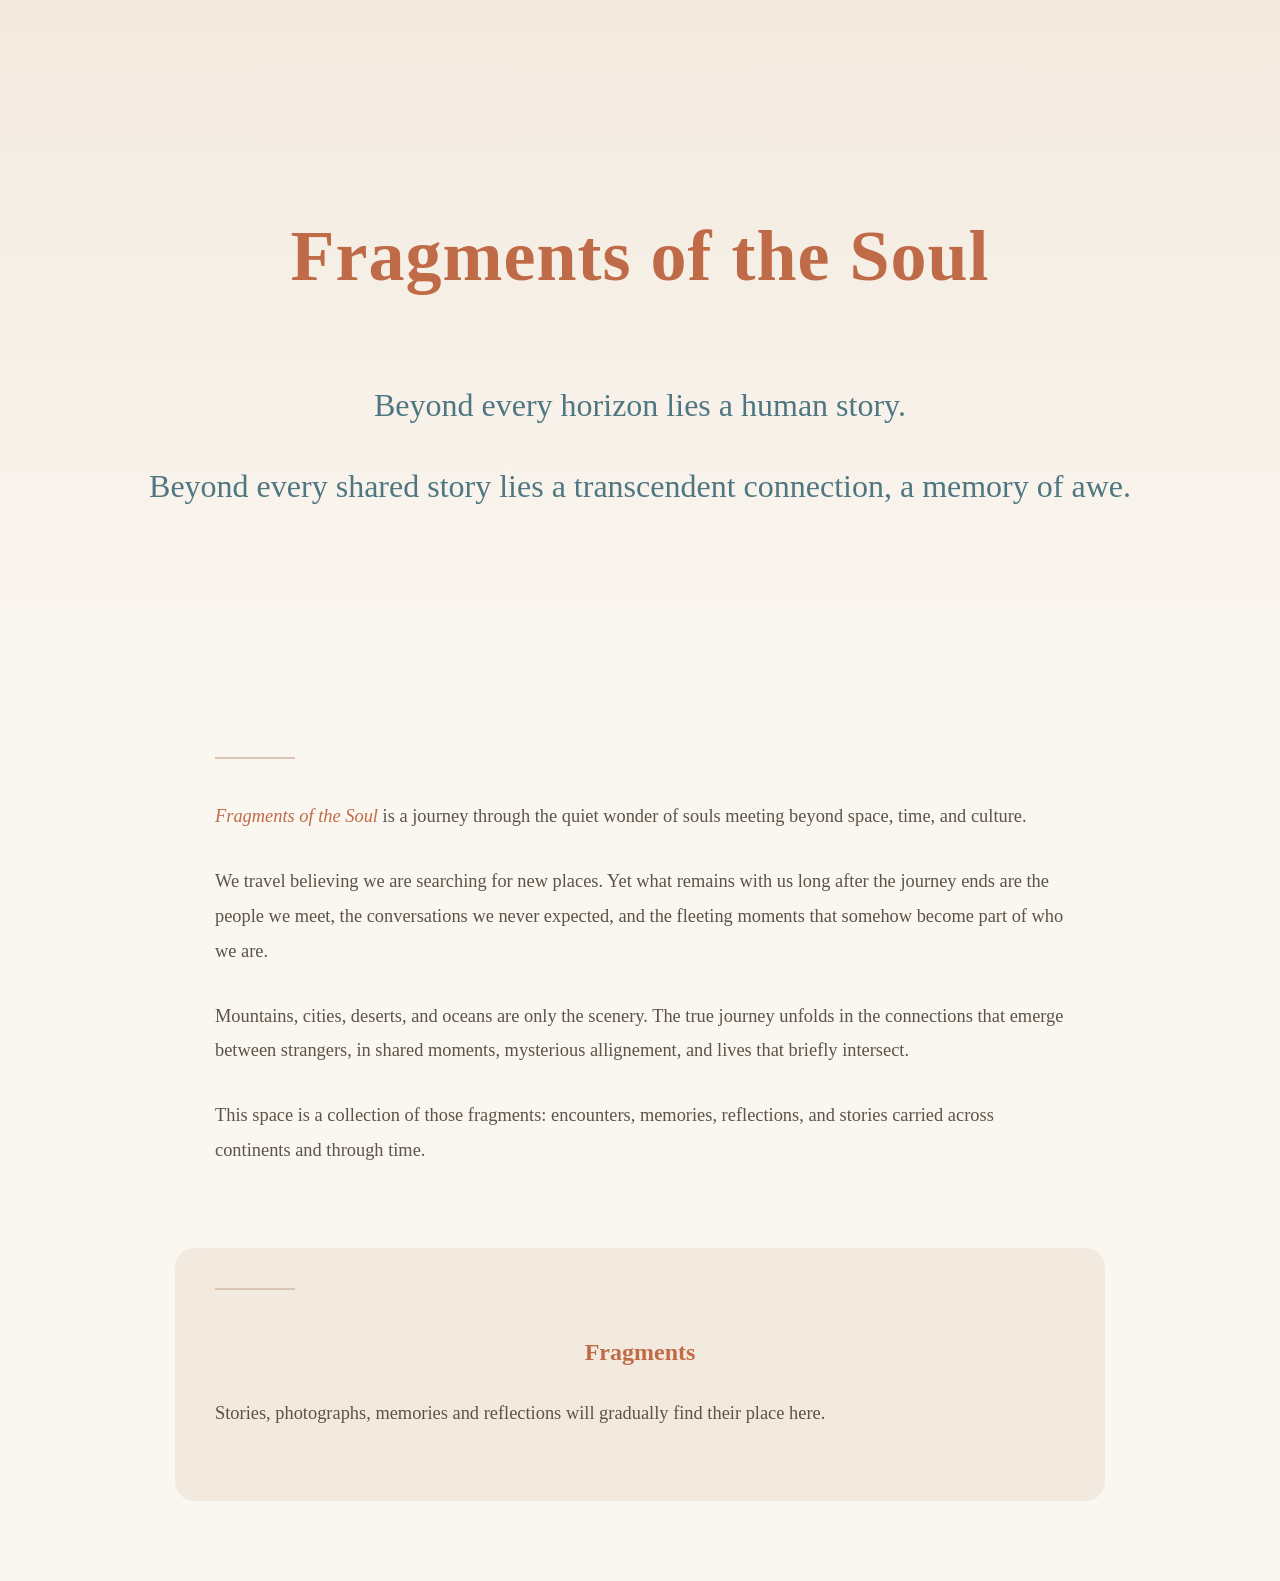
<file: index.html>
<!DOCTYPE html>
<html lang="en">

<head>
    <meta charset="UTF-8">
    <meta name="viewport" content="width=device-width, initial-scale=1.0">

    <title>Fragments of the Soul</title>

    <link rel="stylesheet" href="styles.css">
</head>

<body>

<header>
    <h1>Fragments of the Soul</h1>

    <h2>Beyond every horizon lies a human story.</h2>

    <h2>Beyond every shared story lies a transcendent connection, a memory of awe.</h2>
</header>

<section>
    <p>
        <em>Fragments of the Soul</em> is a journey through the quiet wonder
        of souls meeting beyond space, time, and culture.
    </p>

    <p>
        We travel believing we are searching for new places.
        Yet what remains with us long after the journey ends are the people we meet,
        the conversations we never expected, and the fleeting moments that somehow
        become part of who we are.
    </p>

    <p>
        Mountains, cities, deserts, and oceans are only the scenery.
        The true journey unfolds in the connections that emerge between strangers,
        in shared moments, mysterious allignement, and lives that briefly intersect.
    </p>

    <p>
        This space is a collection of those fragments:
        encounters, memories, reflections, and stories carried across continents
        and through time.
    </p>
</section>

<section>
    <h2>Fragments</h2>

    <p>
        Stories, photographs, memories and reflections will gradually
        find their place here.
    </p>
</section>

</body>
</html>
</file>
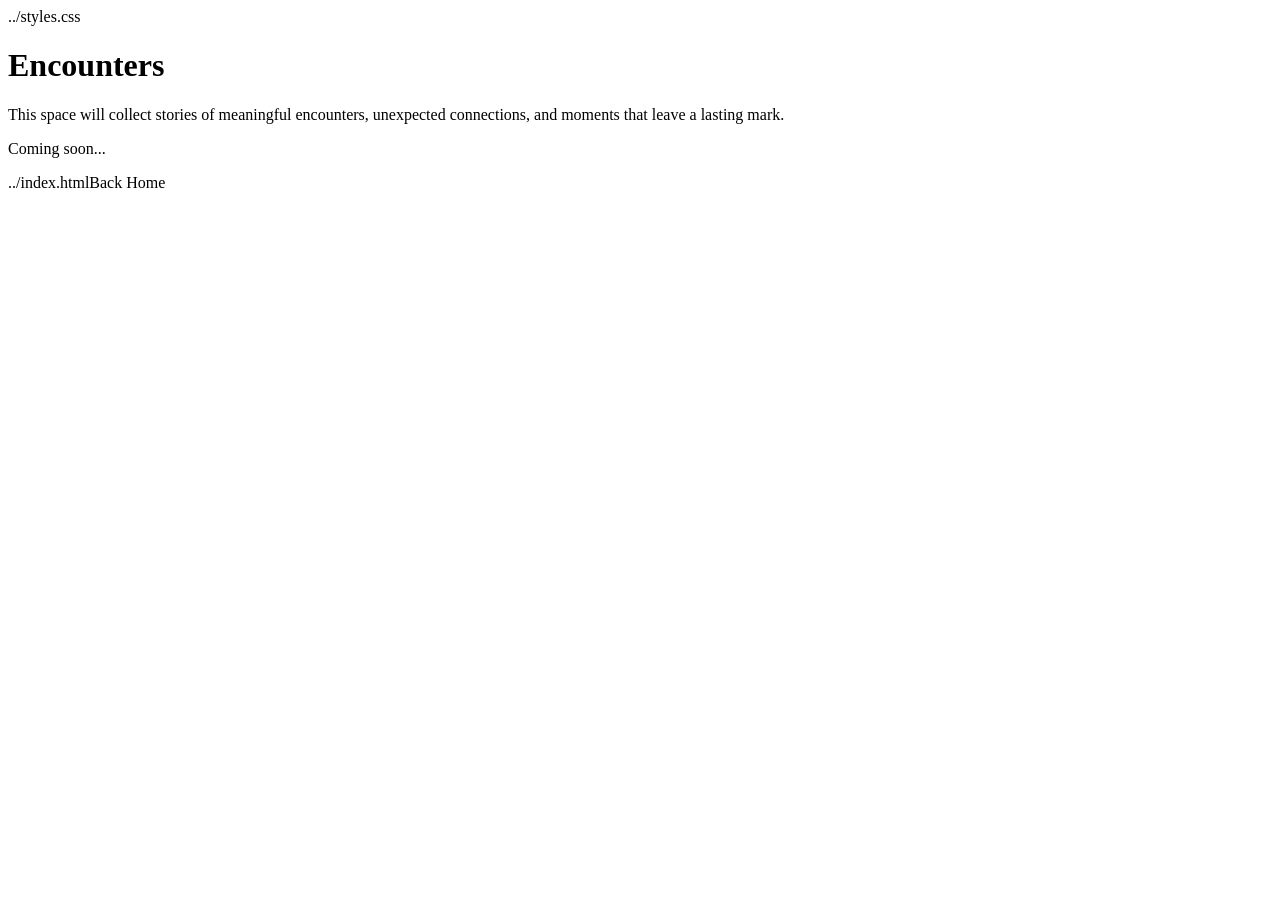
<file: pages/encounters.html>
<!DOCTYPE html>
<html lang="en">
<head>
    <meta charset="UTF-8">
    <meta name="viewport" content="width=device-width, initial-scale=1.0">
    <title>Encounters</title>
    ../styles.css
</head>
<body>

<h1>Encounters</h1>

<p>
This space will collect stories of meaningful encounters,
unexpected connections, and moments that leave a lasting mark.
</p>

<p>
Coming soon...
</p>

<p>
../index.htmlBack Home</a>
</p>

</body>
</html>
</file>
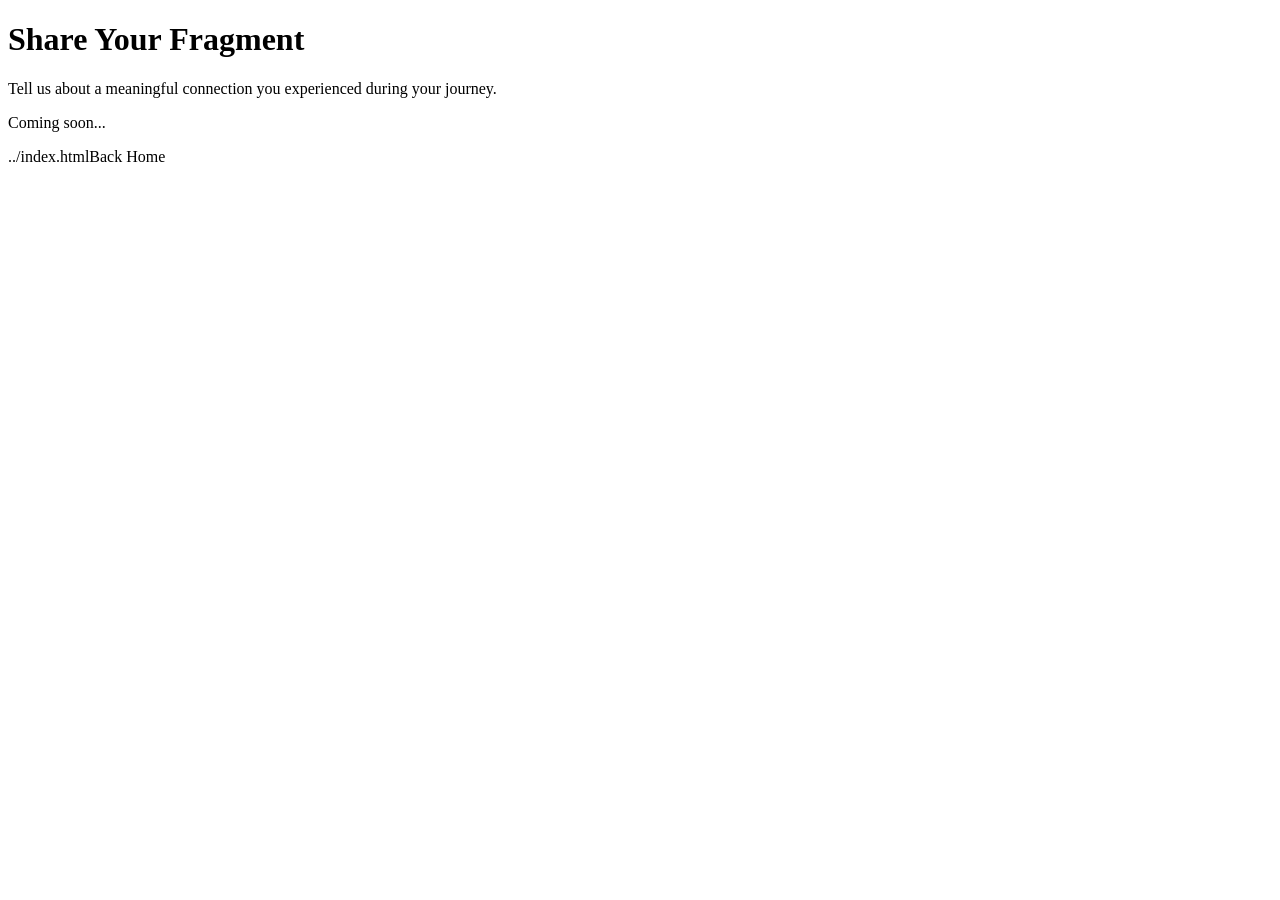
<file: pages/submit-story.html>
<!DOCTYPE html>
<html lang="en">
<head>
    <meta charset="UTF-8">
    <meta name="viewport" content="width=device-width, initial-scale=1.0">
    <title>Share Your Fragment</title>
</head>

<body>

<h1>Share Your Fragment</h1>

<p>
Tell us about a meaningful connection you experienced during your journey.
</p>

<p>
Coming soon...
</p>

<p>
../index.htmlBack Home</a>
</p>

</body>
</html>
</file>
<file: styles.css>
/* ===== GENERAL ===== */

body {
    margin: 0;
    padding: 0;
    background-color: #FAF6F0;
    color: #5E5348;
    font-family: Georgia, serif;
    line-height: 1.9;
}

/* ===== HEADER ===== */

header {
    background: linear-gradient(
        180deg,
        #F3EADF 0%,
        #FAF6F0 100%
    );

    text-align: center;
    padding: 140px 40px;
}

h1 {
    font-size: 4.5rem;
    color: #C06B47;
    margin-bottom: 50px;
    letter-spacing: 1px;
}

header h2 {
    color: #4F7782;
    font-size: 2rem;
    font-weight: 300;
    margin: 20px 0;
}

/* ===== CONTENT ===== */

section {
    max-width: 850px;
    margin: 80px auto;
    padding: 0 30px;
}

p {
    font-size: 1.15rem;
    margin-bottom: 30px;
}

/* ===== EMPHASIS ===== */

em {
    color: #C06B47;
    font-style: italic;
}

/* ===== LINKS ===== */

a {
    color: #4F7782;
    text-decoration: none;
    transition: 0.3s;
}

a:hover {
    color: #C06B47;
}

/* ===== FRAGMENTS SECTION ===== */

section:last-of-type {
    background-color: #F3EADF;
    border-radius: 20px;
    padding: 40px;
}

section:last-of-type h2 {
    color: #C06B47;
    text-align: center;
    margin-bottom: 20px;
}

/* ===== DIVIDER ===== */

section::before {
    content: "";
    display: block;
    width: 80px;
    height: 2px;
    background-color: #D9C5B2;
    margin-bottom: 40px;
}

/* ===== MOBILE ===== */

@media (max-width: 768px) {

    header {
        padding: 80px 25px;
    }

    h1 {
        font-size: 3rem;
    }

    header h2 {
        font-size: 1.4rem;
    }

    section {
        margin: 50px auto;
        padding: 0 20px;
    }

    p {
        font-size: 1rem;
    }
}
</file>
